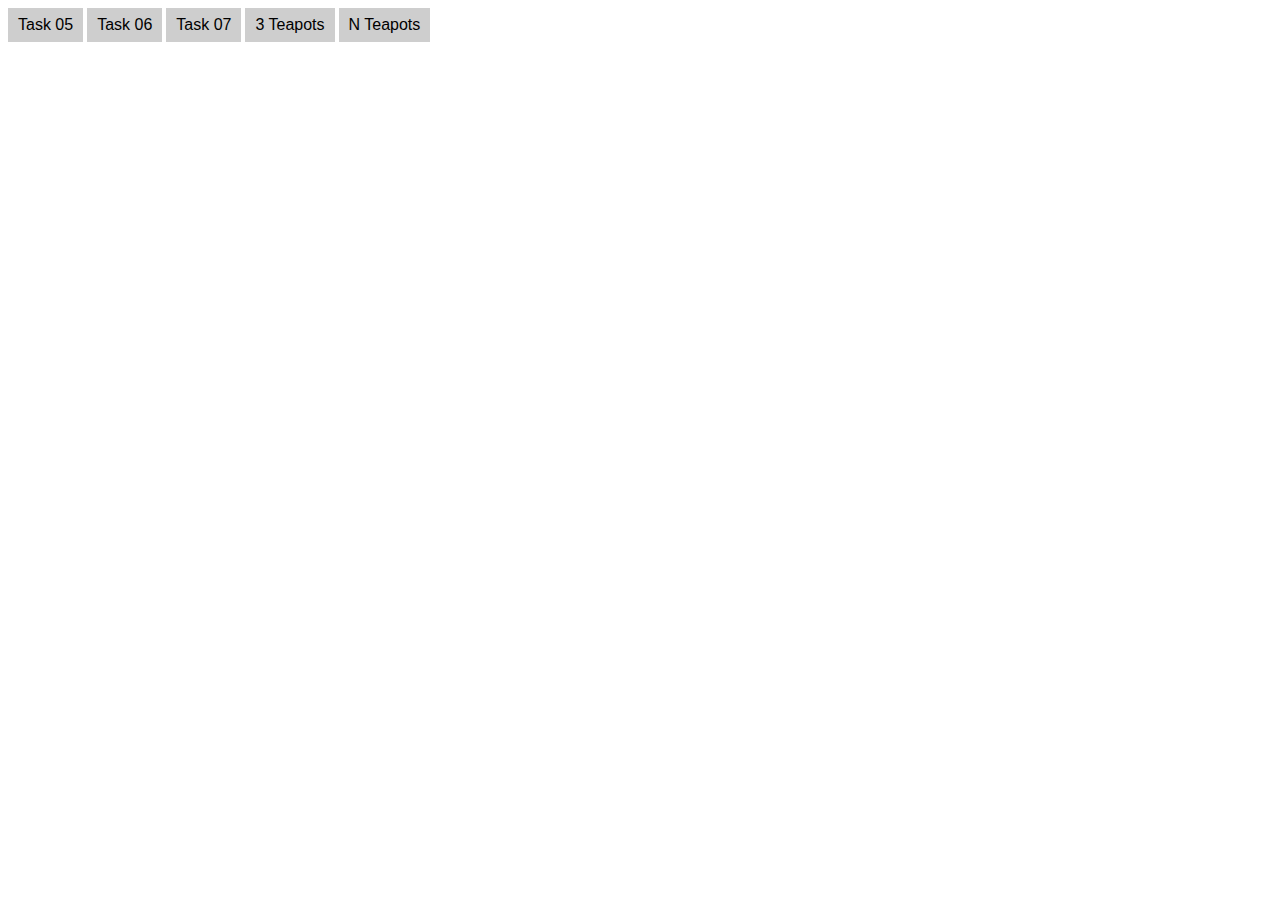
<file: index.html>
<!DOCTYPE html>
<html lang="en">

<head>
    <meta charset="UTF-8">
    <meta name="viewport" content="width=device-width, initial-scale=1.0">
    <link rel="stylesheet" href="style.css" />
    <title>NumPhy</title>
</head>

<body>
    <button type="submit" onclick="location.href += 'task_05/'">Task 05</button>
    <button type="submit" onclick="location.href += 'task_06/'">Task 06</button>
    <button type="submit" onclick="location.href += 'task_07/'">Task 07</button>
    <button type="submit" onclick="location.href += 'teapots_3/'">3 Teapots</button>
    <button type="submit" onclick="location.href += 'teapots_n/'">N Teapots</button>
</body>

</html>
</file>
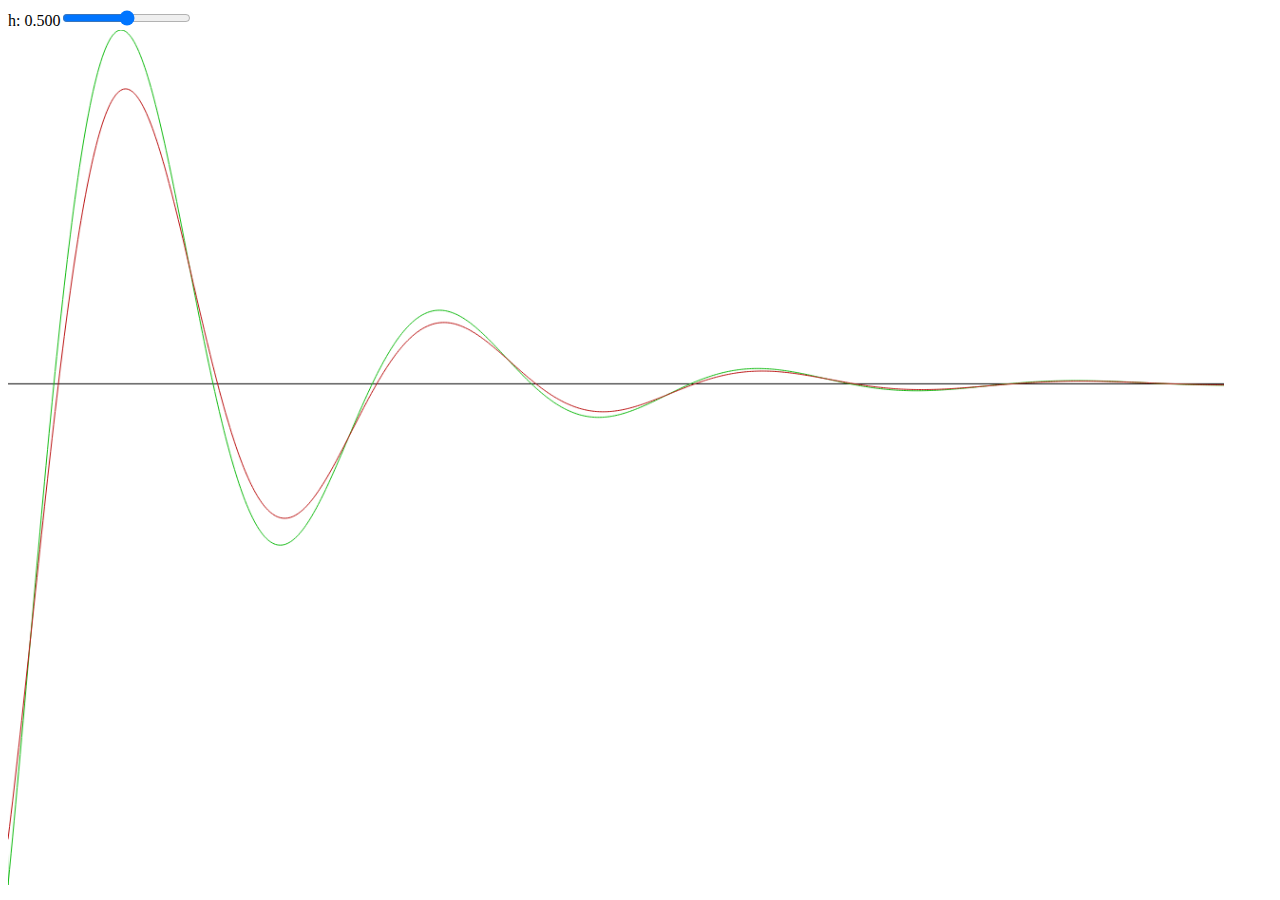
<file: task_05/index.html>
<!DOCTYPE html>
<html lang="en">

<head>
    <meta charset="UTF-8">
    <meta name="viewport" content="width=device-width, initial-scale=1.0">
    <link rel="stylesheet" href="../style.css" />
    <title>NumPhy 05</title>
</head>

<body>
    <script src="main.js"></script>
</body>

</html>
</file>
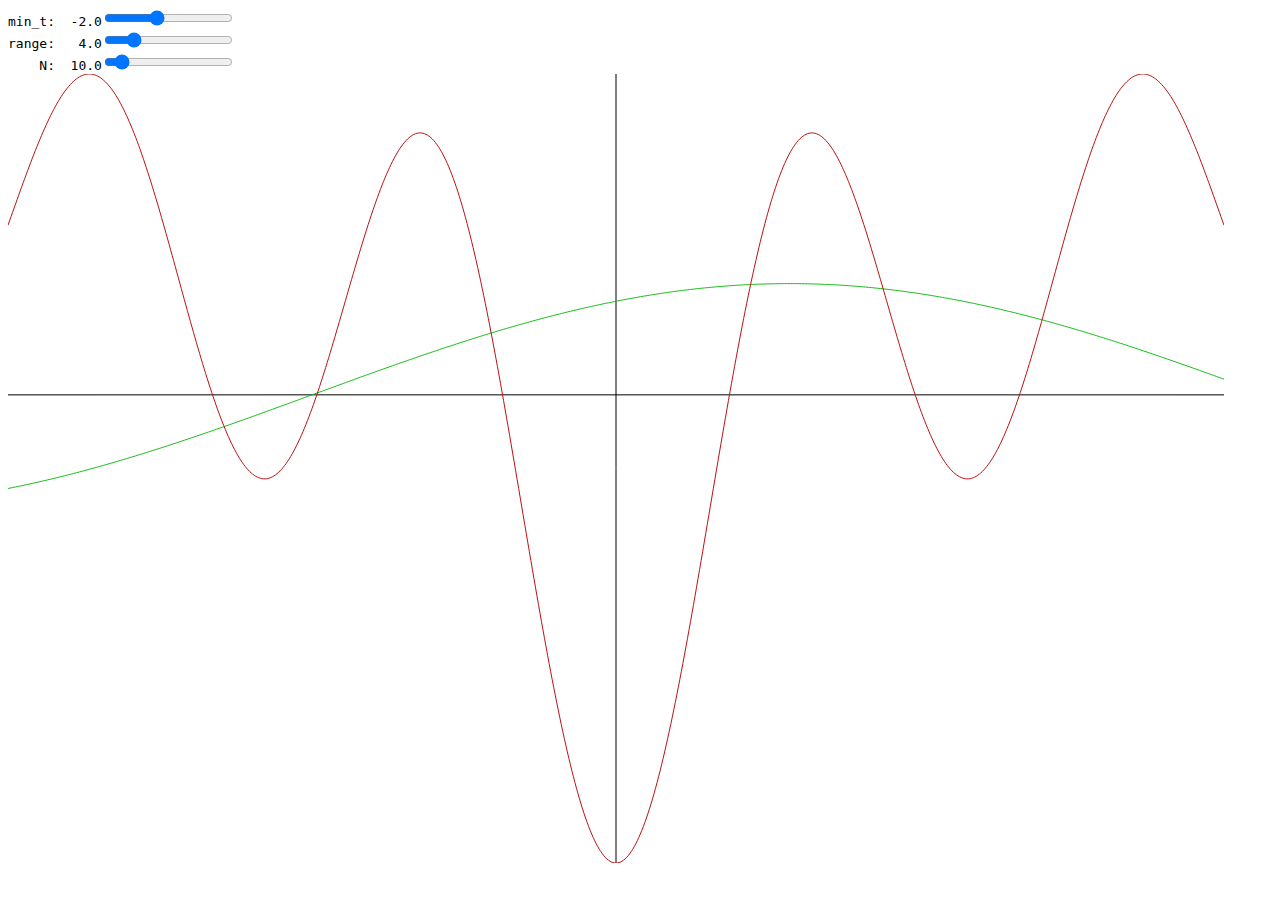
<file: task_06/index.html>
<!DOCTYPE html>
<html lang="en">

<head>
    <meta charset="UTF-8">
    <meta name="viewport" content="width=device-width, initial-scale=1.0">
    <link rel="stylesheet" href="../style.css" />
    <title>NumPhy 06</title>
</head>

<body>
    <script src="../utils.js"></script>
    <script src="main.js"></script>
</body>

</html>
</file>
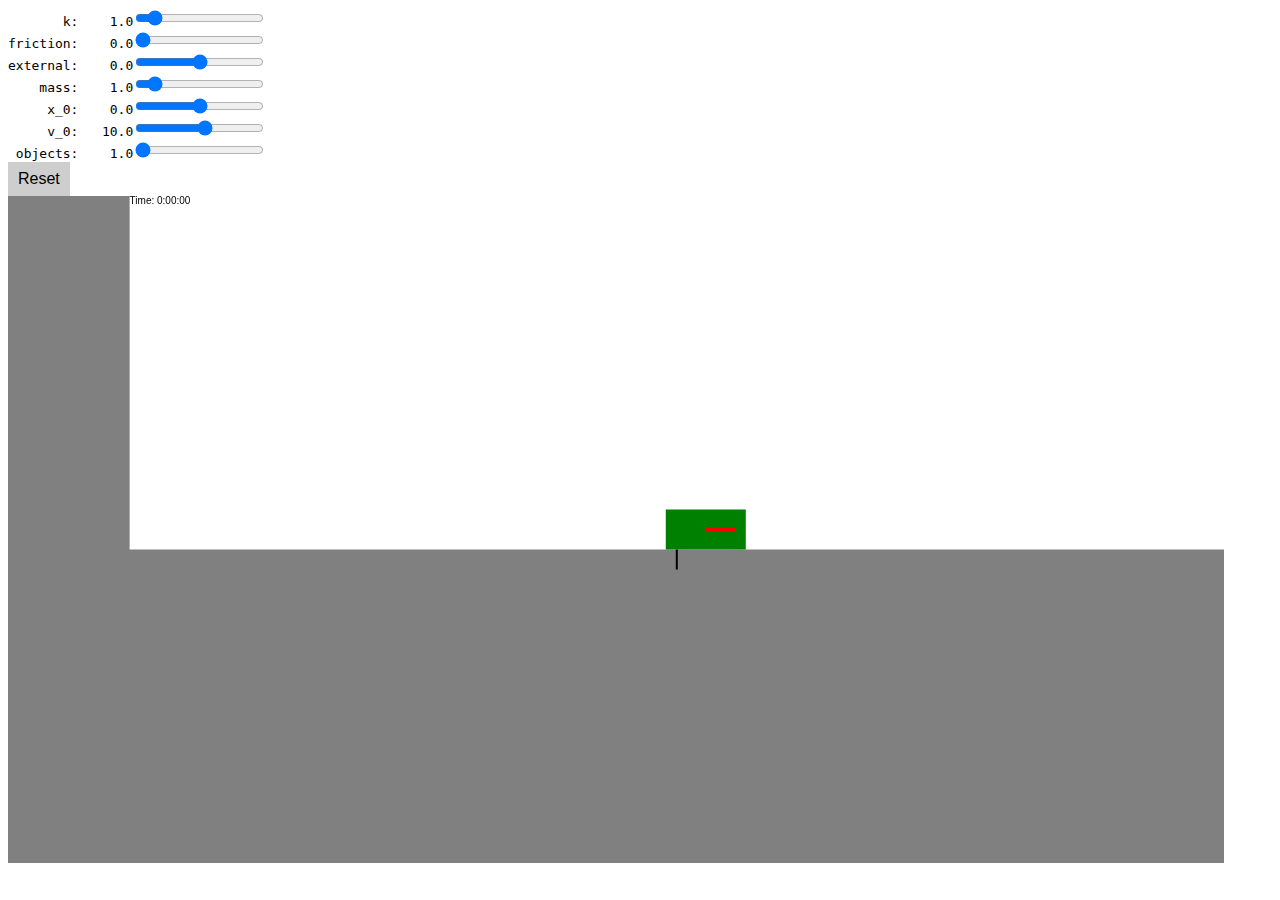
<file: task_07/index.html>
<!DOCTYPE html>
<html lang="en">

<head>
    <meta charset="UTF-8">
    <meta name="viewport" content="width=device-width, initial-scale=1.0">
    <link rel="stylesheet" href="../style.css" />
    <title>NumPhy 07</title>
</head>

<body>
    <script src="../utils.js"></script>
    <script src="main.js"></script>
</body>

</html>
</file>
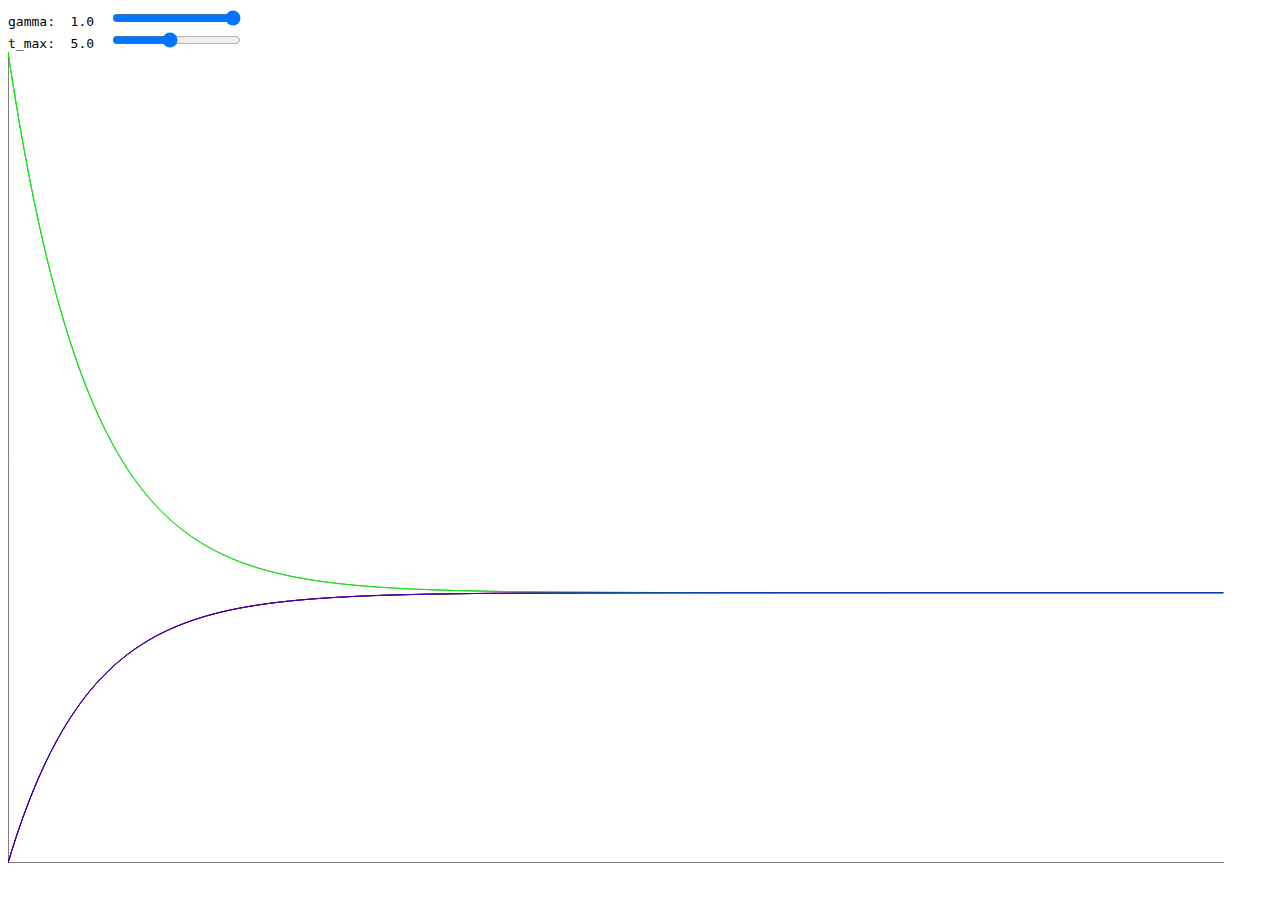
<file: teapots_3/index.html>
<!DOCTYPE html>
<html lang="en">

<head>
    <meta charset="UTF-8">
    <meta name="viewport" content="width=device-width, initial-scale=1.0">
    <link rel="stylesheet" href="../style.css" />
    <title>NumPhy Teapots</title>
</head>

<body>
    <script src="../utils.js"></script>
    <script src="main.js"></script>
</body>

</html>
</file>
<file: style.css>
button {
	border: none;
	padding: 8px 10px;
	text-align: center;
	text-decoration: none;
	font-size: 1em;
	-webkit-transition-duration: 0.2s;
	/* Safari */
	transition-duration: 0.2s;
	background-color: #cecece;
}

button:hover {
	background-color: #acacac;
}
</file>
